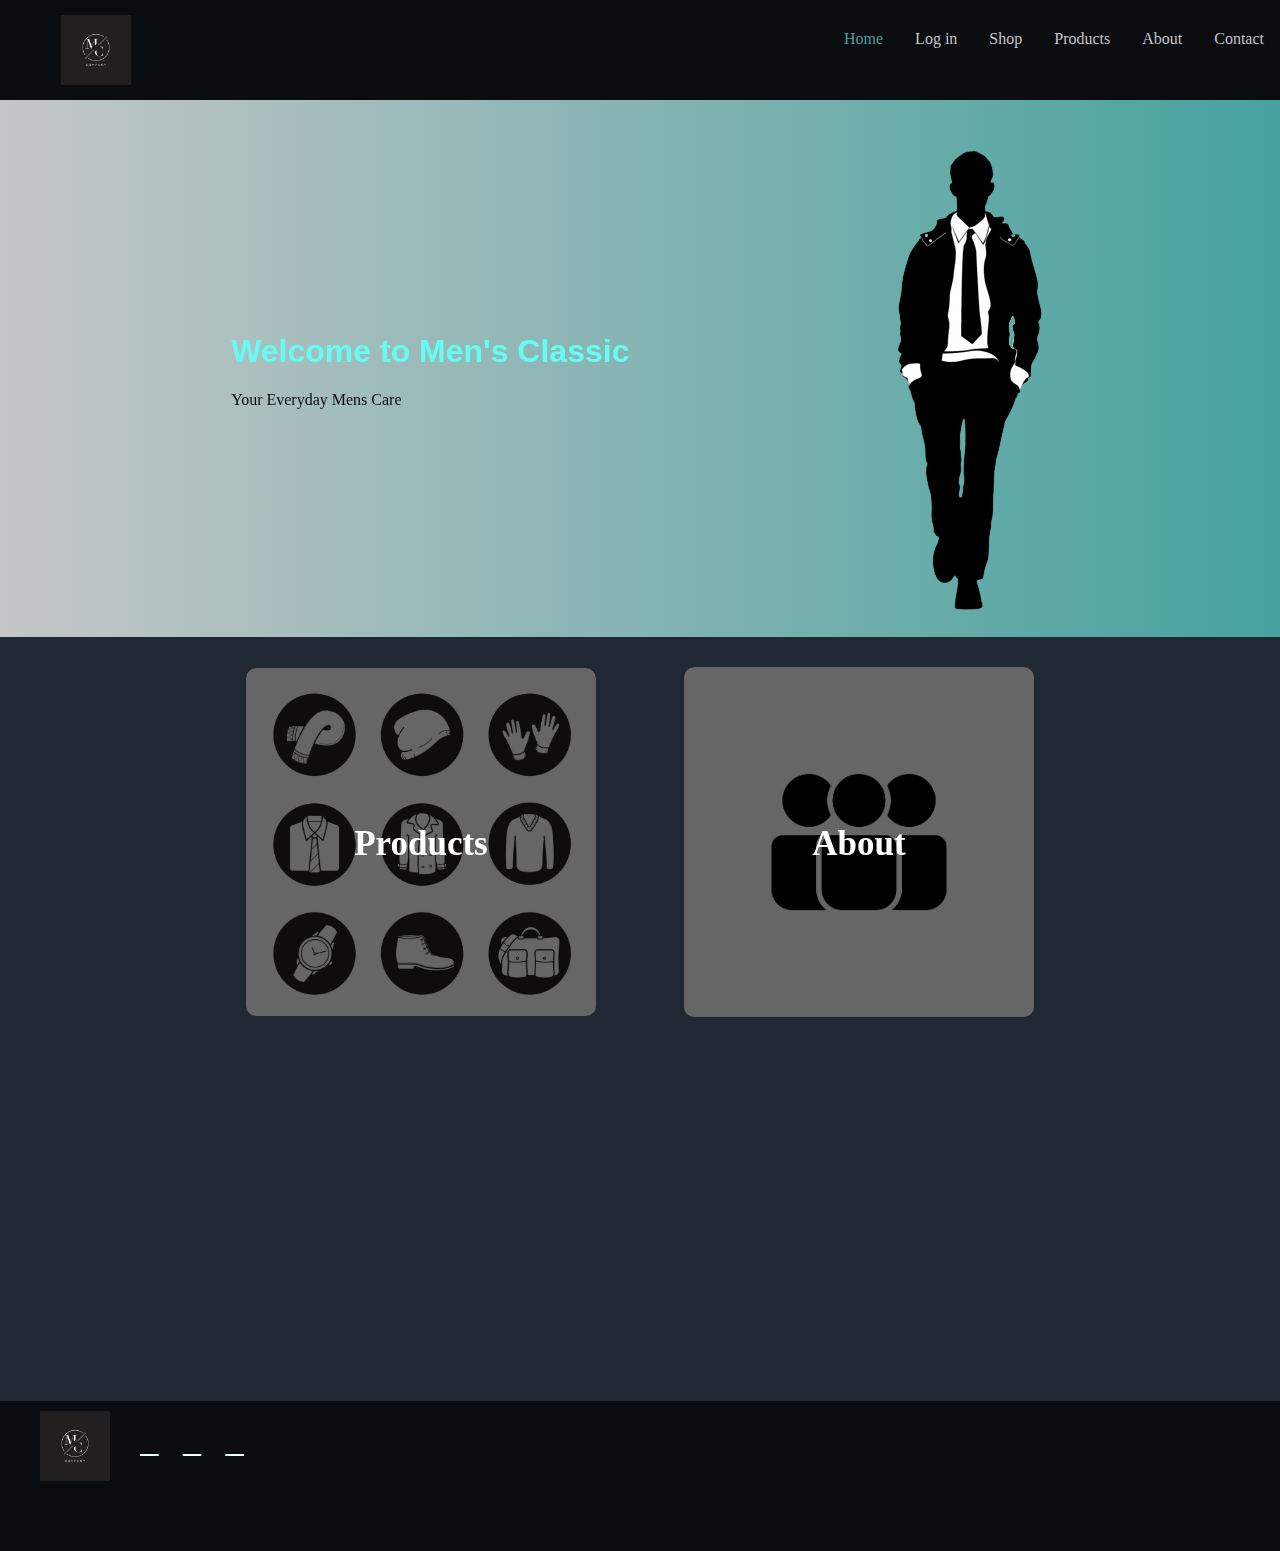
<file: index.html>
<!DOCTYPE html>
<html lang="en">
<head>
    <meta charset="UTF-8">
    <meta http-equiv="X-UA-Compatible" content="IE=edge">
    <meta name="viewport" content="width=device-width, initial-scale=1.0">
    <title>Home-Men's Classsic</title>
    <link rel="stylesheet" href="styles/style.css">
    <script src="https://code.jquery.com/jquery-3.6.0.js"
        integrity="sha256-H+K7U5CnXl1h5ywQfKtSj8PCmoN9aaq30gDh27Xc0jk=" crossorigin="anonymous"></script>
    <script src="javascript/index.js"></script>
    <link rel="stylesheet" href="https://cdnjs.cloudflare.com/ajax/libs/font-awesome/4.7.0/css/font-awesome.min.css">
    <link rel="stylesheet" href="https://cdnjs.cloudflare.com/ajax/libs/font-awesome/6.1.2/css/all.min.css" integrity="sha512-1sCRPdkRXhBV2PBLUdRb4tMg1w2YPf37qatUFeS7zlBy7jJI8Lf4VHwWfZZfpXtYSLy85pkm9GaYVYMfw5BC1A==" crossorigin="anonymous" referrerpolicy="no-referrer" />
    <!-- AOS -->
    <link href="https://unpkg.com/aos@2.3.1/dist/aos.css" rel="stylesheet">
    <script src="https://unpkg.com/aos@2.3.1/dist/aos.js"></script>
    <style>
        .avatar-welcome {
            display: flex;
            flex-direction: row;
            align-items: center;
            justify-content: space-around;
            padding: 20px 100px;
            background-image: linear-gradient(.25turn,
                    var(--third-color),
                    var(--primary-color2));
            /* background-color: rgb(79, 165, 165); */
            overflow: hidden;
            width: 100%;
        }

        .avatar-welcome h1 {
            font-size: 2rem;
            font-family: 'Trebuchet MS', 'Lucida Sans Unicode', 'Lucida Grande', 'Lucida Sans', Arial, sans-serif;
            color: var(--primary-color1);
        }

        .avatar-welcome p {
            font-size: 1rem;
            font-family: cursive;
            color: var(--secondary-color1);
        }
        .links-container {
           width: 100%;
           background-color: var(--secondary-color2);
        }
        .links-content {
            width: 70%;
            min-width: 300px;
            margin: 0 auto;
            display: flex;
            flex-wrap: wrap;
            justify-content: space-around;
            align-items: center;
            padding: 10px;
        }
        .link-item {
            width: 40%;
            display: flex;
            justify-content: center;
            align-items: center;
            overflow: hidden;
            margin-top: 20px;
            position: relative;
            border-radius: 10px;
        }

        .link-item img:hover {
            filter:brightness(10%);
        }

        .centered {
            color: white;
            font-size: 35px;
            font-weight: bolder;
            position: absolute;
            top: 50%;
            left: 50%;
            transform: translate(-50%, -50%);
        }

        .link-item img {
            border-radius: 10px;
            width: 100%;
            margin: 0 auto;
            filter:brightness(40%);
            transition: all 0.4s ease-in-out;
        }

        .index-link {
            width: 100%;
        }
        
        @media screen and (max-width: 1200px) {
            .link-item {
                width: 100%;
            }
        }

    </style>
</head>

<body>
    <div class="main-container">
        <!-- Menu -->
        <div class="nav-container">
            <ul id="menu-list">
                <li class="nav-item logo-link"><a href="index.html"><img src="images/nav-logo.jpg" width="70px" height="70px" /></a>
                </li>
                <div id="menu-container">
                    <li class="nav-item menu-link"><a href="contact.html">Contact</a></li>
                    <li class="nav-item menu-link"><a href="about.html">About</a></li>
                    <li class="nav-item menu-link"><a href="products.html">Products</a></li>
                    <li class="nav-item menu-link"><a href="shop.html">Shop</a></li>
                    <li class="nav-item menu-link"><a href="login.html">Log in</a></li>
                    <li class="nav-item menu-link"><a class="active" href="index.html">Home</a></li>
                </div>
                <div id="ham-icon">
                    <a href="javascript:void(0);" class="icon" id="ham-btn" onclick="hamClick()">
                        <i class="fa fa-bars"></i>
                    </a>
                </div>
        </div>
        </ul>
        <div id="ham-menu-container">
            <div id="ham-menu-content">
                <li class="nav-item"><a class="active" href="index.html">Home</a></li>
                <li class="nav-item"><a href="shop.html">Shop</a></li>
                <li class="nav-item"><a href="products.html">Products</a></li>
                <li class="nav-item"><a href="about.html">About</a></li>
                <li class="nav-item"><a href="contact.html">Contact</a></li>
                <li class="nav-item"><a href="login.html">Login</a></li>
            </div>
        </div>

        <div class="main-content">  
            <div class="avatar-welcome">
                <div class="welcome">
                    <div data-aos="zoom-out" data-aos-delay="300" data-aos-once="true">
                        <h1>Welcome to Men's Classic </h1>
                        <p>Your Everyday Mens Care</p>
                    </div>
                </div>
                <div class="avatar">
                    <div data-aos="fade-right" data-aos-duration="800" data-aos-delay="50" data-aos-once="true">
                        <img src="images/men_avatar.png" alt="">
                    </div>
                </div>
            </div>

            <div class="links-container">
                <div class="links-content">
                    <div class="link-item">
                        <div class="index-link" data-aos="fade-right">
                            <a href="products.html">
                                <img src="images/products.jpg" alt="">
                                <div class="centered">Products</div>
                            </a>
                        </div>
                    </div>
                    <div class="link-item">
                        <div class="index-link" data-aos="fade-left">
                        <a href="about.html">
                            <img src="images/about.jpg" alt="">
                            <div class="centered">About</div>
                        </a>
                        </div>
                    </div>
                    <div class="link-item">
                        <div class="index-link" data-aos="fade-up">
                        <a href="contact.html">
                            <img src="images/contact.png" alt="">
                            <div class="centered">Contact</div>
                        </a>
                        </div>
                    </div>
                </div>
            </div>
        </div>

        <!-- Footer -->
        <div class="footer-container">
            <div class="logo">
                <a href="#"><img src="images/nav-logo.jpg" width="70px" height="70px"></a>
            </div>
            <div class="social">
                <a href="#"><i class="fab fa-instagram"></i></a>
                <a href="#"><i class="fab fa-twitter"></i></a>
                <a href="#"><i class="fab fa-facebook-f"></i></a>
            </div>
            
        </div>
    </div>
    <script>
        AOS.init();
    </script>
</body>

</html>
</file>
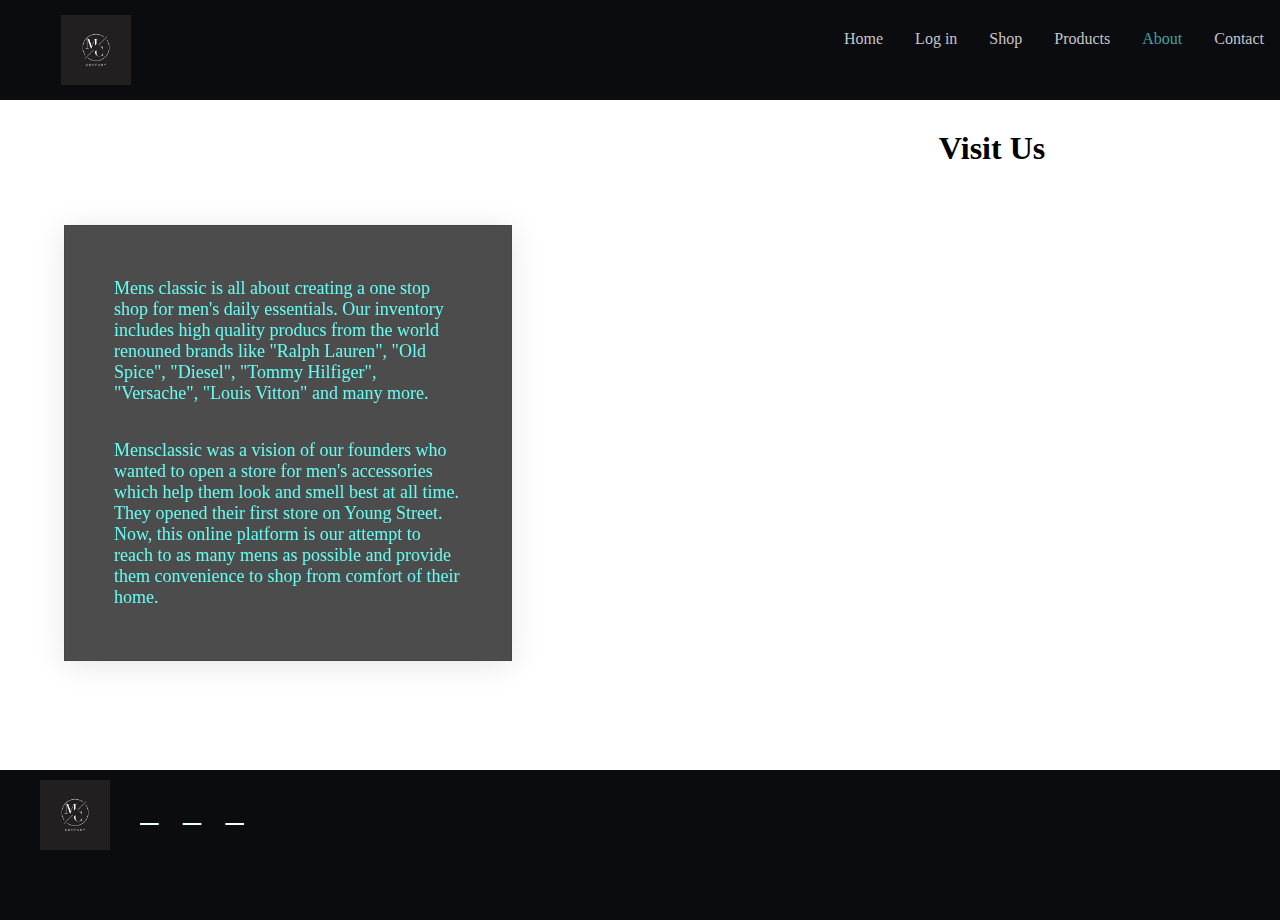
<file: about.html>
<!DOCTYPE html>
<html lang="en">

<head>
    <meta charset="UTF-8">
    <meta http-equiv="X-UA-Compatible" content="IE=edge">
    <meta name="viewport" content="width=device-width, initial-scale=1.0">
    <title>About-Men's Classsic</title>
    <link rel="stylesheet" href="styles/style.css">
    <script src="https://code.jquery.com/jquery-3.6.0.js"
        integrity="sha256-H+K7U5CnXl1h5ywQfKtSj8PCmoN9aaq30gDh27Xc0jk=" crossorigin="anonymous"></script>
    <script src="javascript/index.js"></script>
    <link rel="stylesheet" href="https://cdnjs.cloudflare.com/ajax/libs/font-awesome/4.7.0/css/font-awesome.min.css">
    <link rel="stylesheet" href="https://cdnjs.cloudflare.com/ajax/libs/font-awesome/6.1.2/css/all.min.css" integrity="sha512-1sCRPdkRXhBV2PBLUdRb4tMg1w2YPf37qatUFeS7zlBy7jJI8Lf4VHwWfZZfpXtYSLy85pkm9GaYVYMfw5BC1A==" crossorigin="anonymous" referrerpolicy="no-referrer" />
</head>

<body>
    <div class="main-container">
        <!-- Menu -->
        <div class="nav-container">
            <ul id="menu-list">
                <li class="nav-item logo-link"><a href="index.html"><img src="images/nav-logo.jpg" width="70px" height="70px" /></a>
                </li>
                <div id="menu-container">
                    <li class="nav-item menu-link"><a href="contact.html">Contact</a></li>
                    <li class="nav-item menu-link"><a class="active" href="about.html">About</a></li>
                    <li class="nav-item menu-link"><a href="products.html">Products</a></li>
                    <li class="nav-item menu-link"><a href="shop.html">Shop</a></li>
                    <li class="nav-item menu-link"><a href="login.html">Log in</a></li>
                    <li class="nav-item menu-link"><a href="index.html">Home</a></li>
                </div>
                <div id="ham-icon">
                    <a href="javascript:void(0);" class="icon" id="ham-btn" onclick="hamClick()">
                        <i class="fa fa-bars"></i>
                    </a>
                </div>
        </div>
        </ul>
        <div id="ham-menu-container">
            <div id="ham-menu-content">
                <li class="nav-item"><a class="active" href="index.html">Home</a></li>
                <li class="nav-item"><a href="shop.html">Shop</a></li>
                <li class="nav-item"><a href="products.html">Products</a></li>
                <li class="nav-item"><a href="about.html">About</a></li>
                <li class="nav-item"><a href="contact.html">Contact</a></li>
                <li class="nav-item"><a href="login.html">Log In</a></li>
            </div>
        </div>

        <div class="main-content">
            <!-- Your code here -->
            <div class="about_container">
                <p class="about_us"> Mens classic is all about creating a one stop shop for men's daily essentials. Our inventory includes high quality producs from
                    the world renouned brands like "Ralph Lauren", "Old Spice", "Diesel", "Tommy Hilfiger", "Versache", "Louis Vitton" and many more.
                </p>
                <p class="about_us"> Mensclassic was a vision of our founders who wanted to open a store for men's accessories which help them look and smell best at all time.
                    They opened their first store on Young Street. Now, this online platform is our attempt to reach to as many mens as possible and provide them convenience to 
                shop from comfort of their home. </p>
            </div>

            <div class="map">
                <h1 class="visit-us">Visit Us</h1>
                <iframe src="https://www.google.com/maps/embed?pb=!1m18!1m12!1m3!1d5773.539458145665!2d-79.38495321199191!3d43.6529590194282!2m3!1f0!2f0!3f0!3m2!1i1024!2i768!4f13.1!3m3!1m2!1s0x89d4cb3b12187625%3A0x4125ce1b86cd48e5!2sBOSS%20Menswear%20Shop!5e0!3m2!1sen!2sca!4v1659817396059!5m2!1sen!2sca" width="600" height="450" style="border:0;" allowfullscreen="" loading="lazy" referrerpolicy="no-referrer-when-downgrade"></iframe>
            </div>

        </div>

        <!-- Footer -->
        <div class="footer-container">
            <div class="logo">
                <a href="#"><img src="images/nav-logo.jpg" width="70px" height="70px"></a>
            </div>
            <div class="social">
                <a href="#"><i class="fab fa-instagram"></i></a>
                <a href="#"><i class="fab fa-twitter"></i></a>
                <a href="#"><i class="fab fa-facebook-f"></i></a>
            </div>
            
        </div>
    </div>

</body>

</html>
</file>
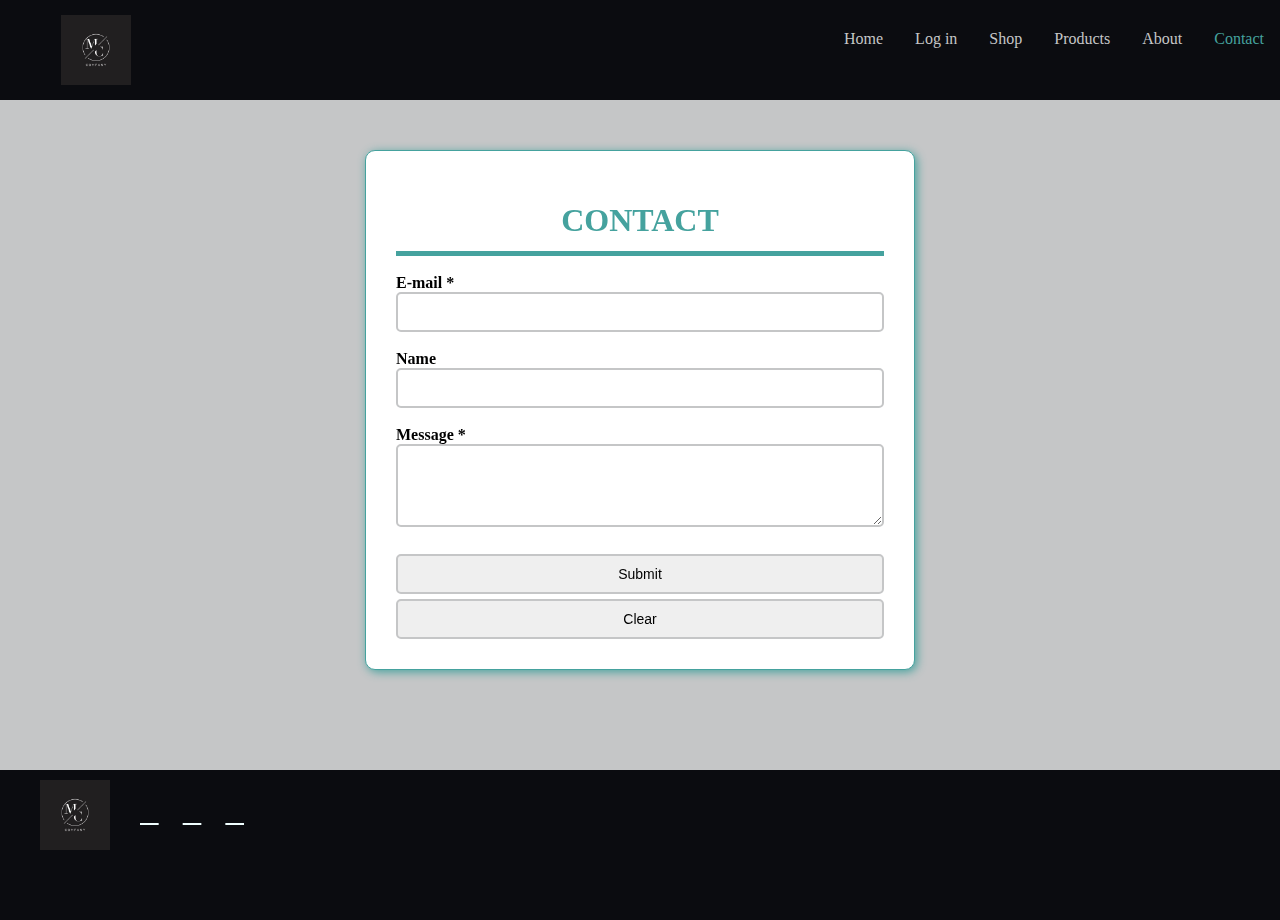
<file: contact.html>
<!DOCTYPE html>
<html lang="en">

<head>
    <meta charset="UTF-8">
    <meta http-equiv="X-UA-Compatible" content="IE=edge">
    <meta name="viewport" content="width=device-width, initial-scale=1.0">
    <title>Contact-Men's Classsic</title>
    <link rel="stylesheet" href="styles/style.css">
    <link rel="stylesheet" href="https://cdnjs.cloudflare.com/ajax/libs/font-awesome/6.1.2/css/all.min.css" integrity="sha512-1sCRPdkRXhBV2PBLUdRb4tMg1w2YPf37qatUFeS7zlBy7jJI8Lf4VHwWfZZfpXtYSLy85pkm9GaYVYMfw5BC1A==" crossorigin="anonymous" referrerpolicy="no-referrer" />
    <script src="https://code.jquery.com/jquery-3.6.0.js"
        integrity="sha256-H+K7U5CnXl1h5ywQfKtSj8PCmoN9aaq30gDh27Xc0jk=" crossorigin="anonymous"></script>
        <link href="https://unpkg.com/aos@2.3.1/dist/aos.css" rel="stylesheet">
    <script src="https://unpkg.com/aos@2.3.1/dist/aos.js"></script>
    <script src="javascript/index.js"></script>
    <script>
        function resetErrorMsg() {
            let errorMsgs = document.querySelectorAll(".error-msg");

            for (let i = 0; i < errorMsgs.length; i++) {
                errorMsgs[i].style.display = "None";
            }
        }
        function validate() {

            let noerror = true;
            resetErrorMsg();
            let email = document.forms["contact"]["email"].value.trim();
            if (email == "") {
                document.getElementById("msg-email").style.display = "inline";
                noerror = false
            }
            let message = document.forms["contact"]["message"].value.trim();

            if (message == "") {
                document.getElementById("msg-message").style.display = "inline";
                noerror = false
            }

            if(noerror){
                document.forms["contact"].reset();
                $(".success-msg").animate({top: '10px'},200).delay(1500).animate({top: '-100px'},200);
            }
           
            return false;
        }
    </script>
    <link rel="stylesheet" href="https://cdnjs.cloudflare.com/ajax/libs/font-awesome/4.7.0/css/font-awesome.min.css">
    <style>
        #contact_container {
            position: relative;
            display: flex;
            justify-content: center;
            align-items: center;
            margin: 50px 0px;
        }

        #contact_container h1 {
            color: var(--primary-color2);
            text-align: center;
            opacity: 1;
            animation: opacityGrow 0.3s linear 0.2s 1 forwards;

        }

        #contact_container form {
            width: 95%;
            max-width: 550px;
            padding: 30px;
            border: 1px solid var(--primary-color2);
            border-radius: 10px;
            box-shadow: 2px 2px 10px var(--primary-color2);
            background-color: white;
        }


        #contact_container label {
            display: block;
        }

        #contact_container input {
            height: 40px;
        }


        #contact_container input,
        #contact_container textarea {
            width: 100%;
            border: 2px solid var(--third-color);
            -webkit-transition: 0.5s;
            transition: 0.5s;
            outline: none;
            border-radius: 5px;
        }

        #contact_container input[type=text]:focus,
        #contact_container input[type=email]:focus,
        #contact_container textarea:focus {
            border-color: var(--primary-color2);
            box-shadow: 0 0 3px var(--primary-color1);
        }

        #btn_container input {
            margin-top: 5px;
            cursor: pointer;
            transition: 0.5s;
            font-size: 14px;
        }

        #btn_container input:hover {
            background-color: var(--secondary-color2);
            border-color: var(--secondary-color1);
            color: white;
        }

        #underline {
            margin-top: -10px;
            height: 5px;
            background-color: var(--primary-color2);
            width: 100%;
        }

        .flex_center {
            display: flex;
            flex-direction: column;
            justify-content: center;
            align-items: center;
        }

        body {
            background-color: var(--third-color);
        }

        .error-msg {
            display: none;
            font-size: 12px;
            color: red;
            float: right;
        }

        .contact-title {
            position: relative;
            overflow: hidden;
        }
        .success-msg {
            position: absolute;
            color: white;
            background-color: rgb(51, 185, 65);
            right: 0;
            padding: 4px 8px;
            font-size: 13px;
            border-radius: 5px;
            top: -100px;
        }
    </style>
</head>

<body>
    <div class="main-container">
        <!-- Menu -->
        <div class="nav-container">
            <ul id="menu-list">
                <li class="nav-item logo-link"><a href="index.html"><img src="images/nav-logo.jpg" width="70px" height="70px" /></a>
                </li>
                <div id="menu-container">
                    <li class="nav-item menu-link"><a class="active" href="contact.html">Contact</a></li>
                    <li class="nav-item menu-link"><a href="about.html">About</a></li>
                    <li class="nav-item menu-link"><a href="products.html">Products</a></li>
                    <li class="nav-item menu-link"><a href="#news">Shop</a></li>
                    <li class="nav-item menu-link"><a href="login.html">Log in</a></li>

                    <li class="nav-item menu-link"><a href="index.html">Home</a></li>
                </div>
                <div id="ham-icon">
                    <a href="javascript:void(0);" class="icon" id="ham-btn" onclick="hamClick()">
                        <i class="fa fa-bars"></i>
                    </a>
                </div>
        </div>
        </ul>
        <div id="ham-menu-container">
            <div id="ham-menu-content">
                <li class="nav-item"><a class="active" href="index.html">Home</a></li>
                <li class="nav-item"><a href="#contact">Shop</a></li>
                <li class="nav-item"><a href="products.html">Products</a></li>
                <li class="nav-item"><a href="about.html">About</a></li>
                <li class="nav-item"><a href="contact.html">Contact</a></li>
                <li class="nav-item"><a href="login.html">Log In</a></li>
            </div>
        </div>
    </div>
    <div class="main-content">
        <div data-aos="flip-up">
            <div id="contact_container">
                <form name="contact" onsubmit="return validate()">
                    <div class="flex_center contact-title">
                        <h1>CONTACT</h1>
                        <div id="underline"></div>
                        <div class="success-msg">
                            Message Sent
                        </div>
                    </div>
                    <br />
    
                    <label for="email"><b>E-mail <span class="required">*</span>
                            <span class="error-msg" id="msg-email">E-mail is required!</span></b></label>
                    <input type="email" id="email" name="email" /><br /><br />
    
                    <label for="name"><b>Name </b></label>
                    <input type="text" id="name" name="name" /><br /><br />
    
                    <label for="message"><b>Message <span class="required">*</span>
                            <span class="error-msg" id="msg-message">Message is required!</span></b></label>
                    <textarea id="message" name="message" rows="5" cols="60"></textarea><br /><br />
    
                    <div id="btn_container">
                        <input type="submit" value="Submit"><br />
                        <input type="reset" value="Clear">
                    </div>
                </form>
            </div>
        </div>

        
    </div>

    <!-- Footer -->
    <div class="footer-container">
        <div class="logo">
            <a href="#"><img src="images/nav-logo.jpg" width="70px" height="70px"></a>
        </div>
        <div class="social">
            <a href="#"><i class="fab fa-instagram"></i></a>
            <a href="#"><i class="fab fa-twitter"></i></a>
            <a href="#"><i class="fab fa-facebook-f"></i></a>
        </div>
    </div>
    </div>
    <script>
        AOS.init();
    </script>
</body>
</html>
</file>
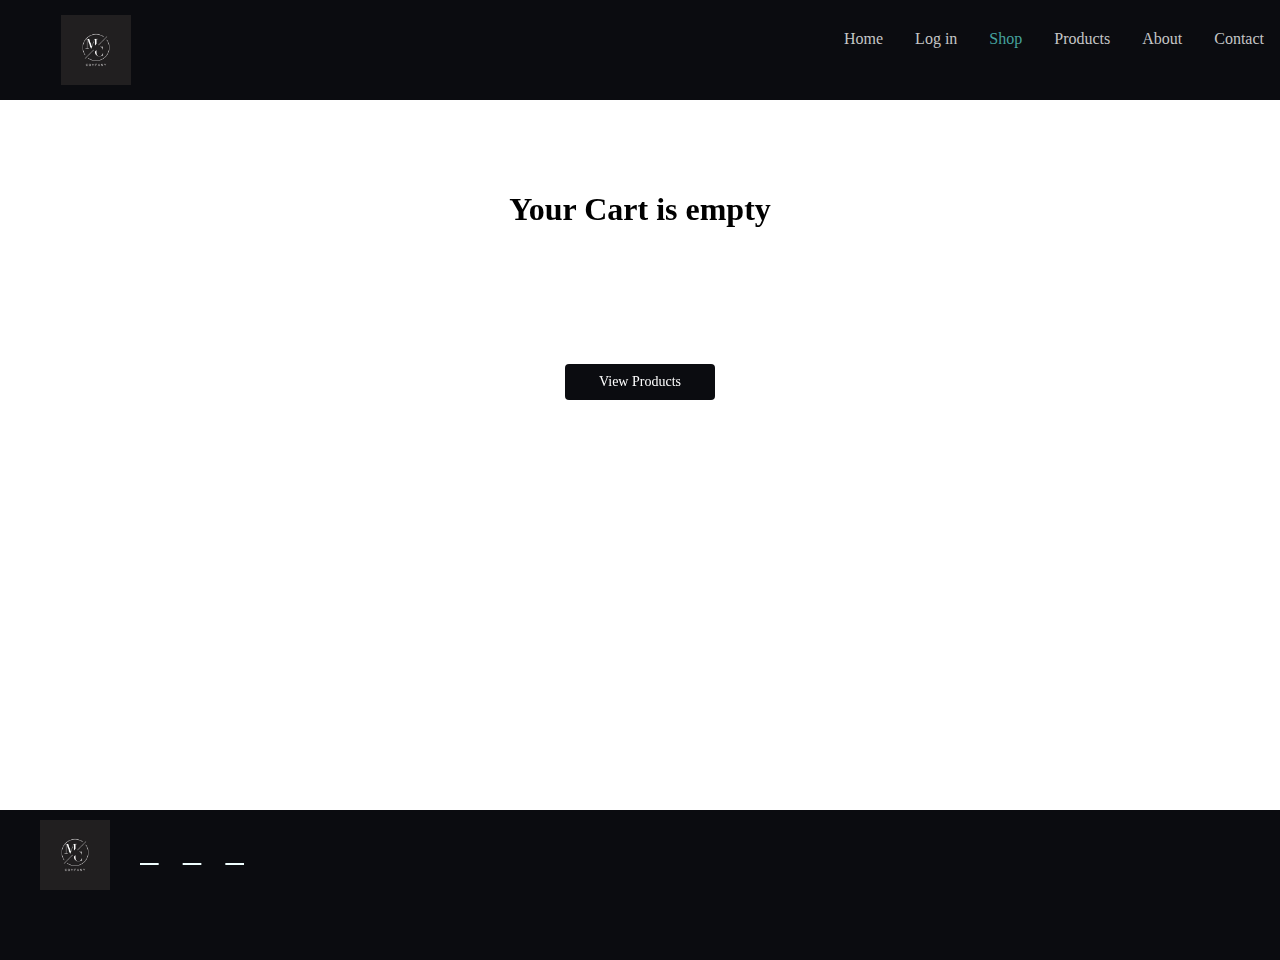
<file: shop.html>
<!DOCTYPE html>
<html lang="en">

<head>
    <meta charset="UTF-8">
    <meta http-equiv="X-UA-Compatible" content="IE=edge">
    <meta name="viewport" content="width=device-width, initial-scale=1.0">
    <title>Shop-Men's Classsic</title>
    <script src="javascript/productlist.js"></script>
    <link rel="stylesheet" href="styles/style.css">
    <script src="https://code.jquery.com/jquery-3.6.0.js"
        integrity="sha256-H+K7U5CnXl1h5ywQfKtSj8PCmoN9aaq30gDh27Xc0jk=" crossorigin="anonymous"></script>
    <script src="javascript/index.js"></script>
    <link rel="stylesheet" href="https://cdnjs.cloudflare.com/ajax/libs/font-awesome/4.7.0/css/font-awesome.min.css">
    <link rel="stylesheet" href="https://cdnjs.cloudflare.com/ajax/libs/font-awesome/6.1.2/css/all.min.css"
        integrity="sha512-1sCRPdkRXhBV2PBLUdRb4tMg1w2YPf37qatUFeS7zlBy7jJI8Lf4VHwWfZZfpXtYSLy85pkm9GaYVYMfw5BC1A=="
        crossorigin="anonymous" referrerpolicy="no-referrer" />
    <link href="https://unpkg.com/aos@2.3.1/dist/aos.css" rel="stylesheet">
    <script src="https://unpkg.com/aos@2.3.1/dist/aos.js"></script>
    <script src="javascript/shop.js"></script>
    <style>
        #empty-cart {
            padding: 30px;
            display: flex;
            flex-direction: column;
            justify-content: center;
            align-items: center;
        }

        #empty-cart i {
            font-size: 80px;
        }

        #empty-cart a {
            margin-top: 5px;
            transition: 0.5s;
            font-size: 14px;
            padding: 10px;
            border-radius: 4px;
            width: 150px;
            text-align: center;
            text-decoration: none;
            background-color: var(--secondary-color1);
            border-color: var(--secondary-color1);
            color: white;
            cursor: pointer;
        }

        #empty-cart a:hover {
            background-color: var(--primary-color2);
            border-color: var(--secondary-color1);
            color: white;
        }

        .products-container {
            width: 80%;
            max-width: 1000px;
            margin: 0 auto;
            display: flex;
            flex-direction: column;
            justify-content: center;
            align-items: center;
            margin-top: 40px;
            margin-bottom: 20px;
        }

        .products-container table,
        .products-container th,
        .products-container td {
            border-collapse: collapse;
            font-size: 20px;
            padding: 10px;
            border-radius: 10px;
        }

        #shop_table {
            width: 100%;
            text-align: center;
            background-color: dimgrey;
            color: white;
            border-radius: 10px;
        }

        .s-img {
            width: 100px;
        }

        .buy-btn {
            margin-top: 5px;
            transition: 0.5s;
            font-size: 14px;
            padding: 6px;
            border-radius: 4px;
            width: 40%;
            background-color: var(--secondary-color1);
            border-color: var(--secondary-color1);
            color: white;
            cursor: pointer;
        }


        .buy-btn:hover {
            background-color: var(--primary-color2);
            border-color: var(--secondary-color1);
            color: white;
        }
    </style>
</head>

<body>
    <div class="main-container">
        <!-- Menu -->
        <div class="nav-container">
            <ul id="menu-list">
                <li class="nav-item logo-link"><a href="index.html"><img src="images/nav-logo.jpg" width="70px"
                            height="70px" /></a>
                </li>
                <div id="menu-container">
                    <li class="nav-item menu-link"><a href="contact.html">Contact</a></li>
                    <li class="nav-item menu-link"><a href="about.html">About</a></li>
                    <li class="nav-item menu-link"><a href="products.html">Products</a></li>
                    <li class="nav-item menu-link"><a class="active" href="shop.html">Shop</a></li>
                    <li class="nav-item menu-link"><a href="login.html">Log in</a></li>
                    <li class="nav-item menu-link"><a href="index.html">Home</a></li>
                </div>
                <div id="ham-icon">
                    <a href="javascript:void(0);" class="icon" id="ham-btn" onclick="hamClick()">
                        <i class="fa fa-bars"></i>
                    </a>
                </div>
        </div>
        </ul>
        <div id="ham-menu-container">
            <div id="ham-menu-content">
                <li class="nav-item"><a href="index.html">Home</a></li>
                <li class="nav-item"><a href="shop.html">Shop</a></li>
                <li class="nav-item"><a href="products.html">Products</a></li>
                <li class="nav-item"><a href="about.html">About</a></li>
                <li class="nav-item"><a href="contact.html">Contact</a></li>
                <li class="nav-item"><a href="login.html">Log In</a></li>
            </div>
        </div>

        <div class="main-content">
            <div data-aos="zoom-in" data-aos-duration="600" data-aos-delay="200">
                <div class="products-container">

                </div>
            </div>
            <template id="empty-template">
                <div id="empty-cart">
                    <h1>Your Cart is empty</h1>
                    <i class="fa-solid fa-cart-plus"></i>
                    <br>
                    <a href="products.html">View Products</a>
                </div>
            </template>
            <template id="buy-now">
                <button class="buy-btn" onclick="()=>{}">Buy</button>
            </template>
        </div>

        <!-- Footer -->
        <div class="footer-container">
            <div class="logo">
                <a href="#"><img src="images/nav-logo.jpg" width="70px" height="70px"></a>
            </div>
            <div class="social">
                <a href="#"><i class="fab fa-instagram"></i></a>
                <a href="#"><i class="fab fa-twitter"></i></a>
                <a href="#"><i class="fab fa-facebook-f"></i></a>
            </div>

        </div>
    </div>
    <script>
        AOS.init();
    </script>
</body>

</html>
</file>
<file: styles/style.css>
:root {
  --primary-color1: #66FCF1;
  --primary-color2: #45A29E;
  --secondary-color1: #0B0C10;
  --secondary-color2: #1F2833;
  --third-color: #C5C6C7;
  --error-color: #ff0000;
}

* {
  box-sizing: border-box;
}

body,
html {
  margin: 0;
  padding: 0;
  /* overflow: hidden; */
}

body {
  display: flex;
  flex-direction: column;
  min-height: 100vh;
}

.main-container {
  display: relative;
}

/* Menu css */
#menu-list {
  list-style-type: none;
  margin: 0;
  overflow: hidden;
  background-color: var(--secondary-color1);
  height: 100px;
}

li.logo-link {
  float: left;
  padding: 5px;
}

li.menu-link {
  float: right;
  text-align: center;
  padding: 20px 0px;
  overflow: hidden;
}

li.nav-item a {
  display: block;
  color: var(--third-color);
  text-align: center;
  padding: 10px 16px;
  text-decoration: none;
  position: relative;
}

li a.active {
  color: var(--primary-color2);
}

li.menu-link a:hover:after {
  transform: translateX(0px);
}


li.menu-link a::after {
  display: inline-block;
  position: absolute;
  bottom: 0;
  left: 0;
  content: '';
  width: 100%;
  height: 2px;
  background-color: grey;
  transform: translateX(-110px);
  transition: transform 0.16s linear;
}

#ham-menu-container {
  position: relative;
  z-index: 11;
  display: none;
}

#ham-menu-content {
  position: absolute;
  top: 0;
  margin: 0;
  background-color: var(--secondary-color2);
  width: 100%;
  z-index: 11;
  transform: translateY(-400px);
  transition: transform ease-in-out 2s;
}

.hamMenuShow {
  transition: transform ease-in-out 0.1s;
  transform: translateY(400px);
}

#ham-menu-container li {
  list-style: none;
  padding: 4px;
}

#ham-menu-container li a {
  text-decoration: none;
  padding: 10px;
  color: var(--third-color);
  margin: 2px;
  color: white;
  display: block;
}

#ham-icon {
  float: right;
  display: none;
  margin-right: 10px;
  margin-top: 20px;
  height: 60px;
  
}

#ham-icon a {
  display: block;
}

#ham-icon i {
  font-size: 40px;
  color: var(--primary-color1)
}

#ham-icon i:active {
  color: var(--third-color);
}

@media only screen and (max-width: 900px) {
  #menu-container {
    display: none;
  }

  #ham-icon {
    display: flex;
    align-items: center;
  }

  #ham-menu-container {
    display: block;
  }
}

.main-content {
  min-height: calc(100vh - 230px);
}



/*Login Css*/


/*About us css*/

.about_container{
  position: absolute;
   padding: 25px 40px; 
   width: 35%;
   top: 25%;
   left: 5%;
   /*Shadow effect*/
   background: rgba(0, 0, 0, 0.7);
   box-shadow: 0 4px 30px rgba(0, 0, 0, 0.1);
   backdrop-filter: blur(5px);
   -webkit-backdrop-filter: blur(5px);
   border: 1px solid rgba(0, 0, 0, 0.1);
   
}

.about_us{
    
  color: var(--primary-color1);
  font-size: large;
  font-weight: 500;
  padding: 00.5em;
  vertical-align: baseline;
}


.visit-us{
  margin-top: 60px;
  clear: both;
  text-align: center;
}

.map{
  float: right;
    position: absolute;
    top: 70px;
    left: 60%;
    width: 35%;
    height: 60%;
}

/* Footer css */
.footer-container {
  height: 150px;
  background-color: var(--secondary-color1);
  width: 100%;
  /* margin-top: 20px; */
}

.footer-container .logo
{
  margin-left: 40px;
  margin-top: 10px;
  float: left;
}
.footer-container .social
{
  text-align: left;
  padding: 20px;
  color: azure;
  float: left;
}

.footer-container .social a
{
  font-size: 24px;
  padding: 10px;
  color: azure;
  display: inline-block;
}
</file>
